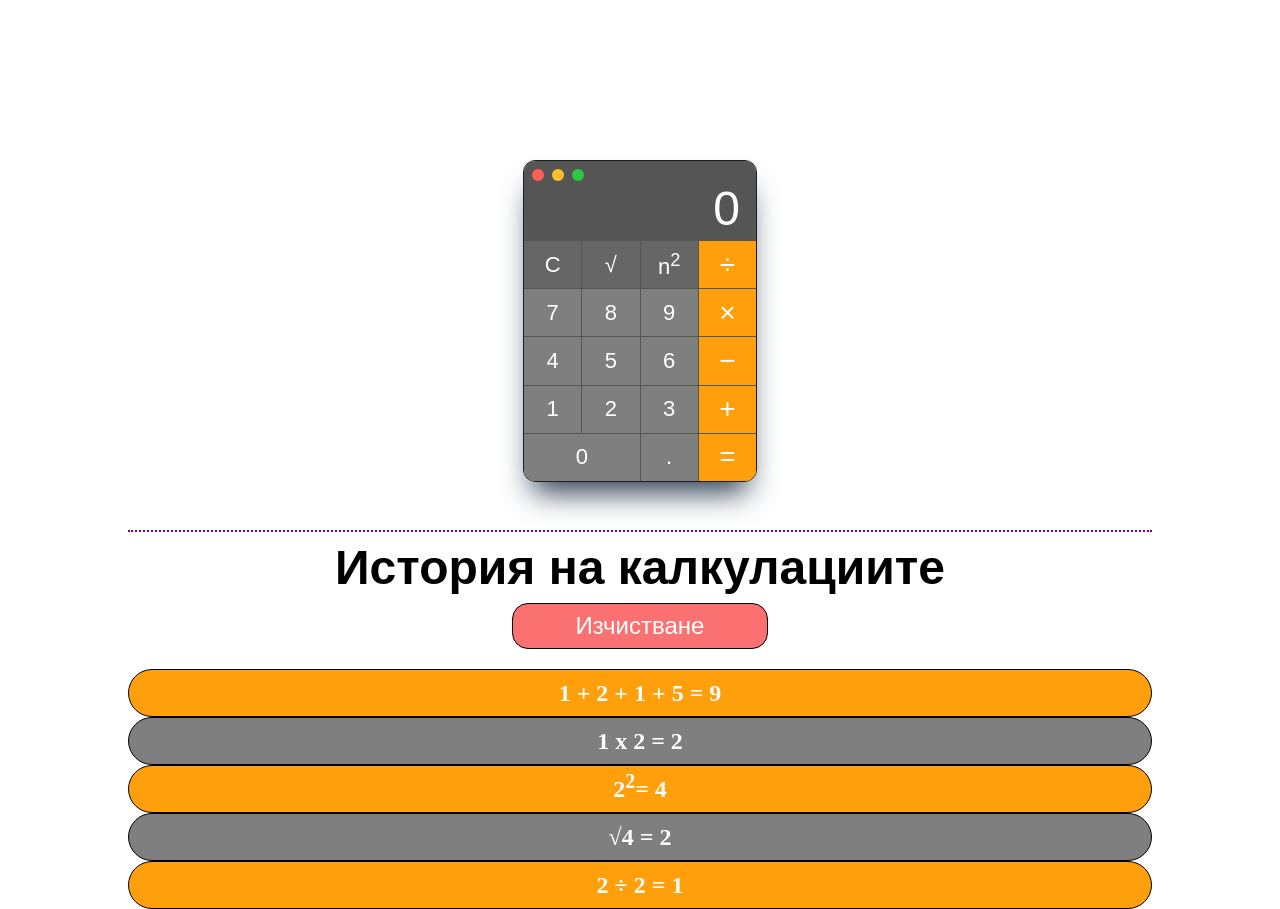
<file: js-dom-exam-72072/index.html>
<!DOCTYPE html>
<html lang="en">
<head>
  <meta charset="UTF-8">
  <meta name="viewport" content="width=device-width, initial-scale=1.0">
  <meta http-equiv="X-UA-Compatible" content="ie=edge">
  <title>Calculator</title>

  <link rel="stylesheet" href="./styles.css">
  <script src="./script.js" defer></script>
</head>
<body>
  <section class="wrapper">
    <header class="header flex column">
      <nav class="action-menu flex ">
        <li class="menu-item flex h-center v-center close">&times;</li>
        <li class="menu-item flex h-center v-center min">&minus;</li>
        <li class="menu-item flex h-center v-center max">&plus;</li>
      </nav>
      <input class="input" value="0" />
    </header>

    <main class="calculator">
      <div class="action-grid">
        <button class="action action-btn">C</button>
        <button class="action action-btn">&#8730;</button>
        <button class="action action-btn">n<sup>2</sup></button>
        <button class="action orange">&divide;</button>
        <button class="action">7</button>
        <button class="action">8</button>
        <button class="action">9</button>
        <button class="action orange">&times;</button>
        <button class="action">4</button>
        <button class="action">5</button>
        <button class="action">6</button>
        <button class="action orange">&minus;</button>
        <button class="action">1</button>
        <button class="action">2</button>
        <button class="action">3</button>
        <button class="action orange">&plus;</button>
        <button class="action zero">0</button>
        <button class="action">.</button>
        <button class="action orange">=</button>
      </div>
    </main>
  </section>

  <section class="history-wrapper">
    <header class="flex column h-center v-center">
      <h1>История на калкулациите</h1>
      <button class="clear">Изчистване</button>
    </header>

    <main>
      <ul class="calculation-list">
        <li>1 + 2 + 1 + 5 = 9</li>
        <li>1 x 2 = 2</li>
        <li>2<sup>2</sup> = 4</li>
        <li>&#8730;4  = 2</li>
        <li>2 &divide; 2 = 1</li>
      </ul>
    </main>
  </section>
</body>
</html>
</file>
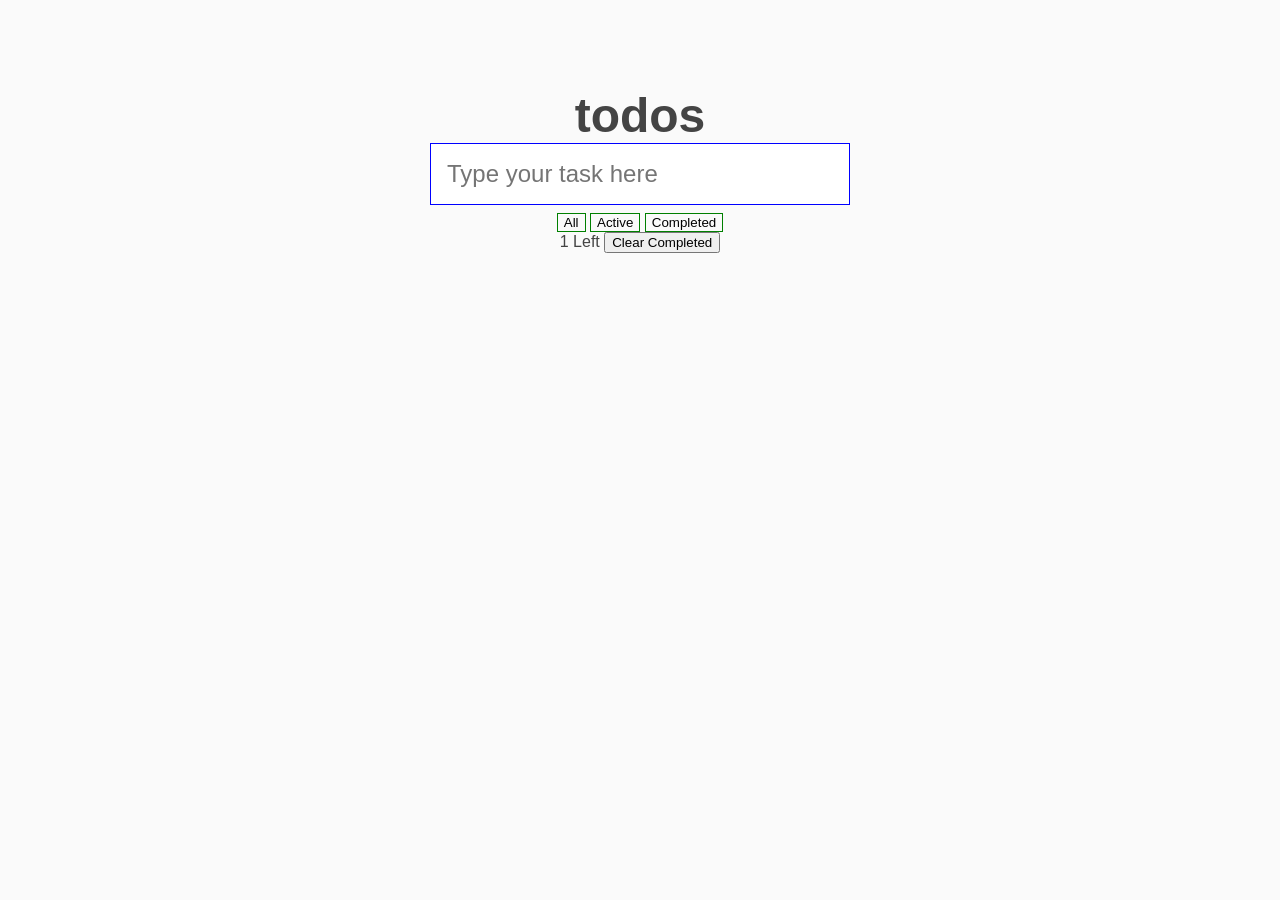
<file: js-dom-exercise/index.html>
<!DOCTYPE html>
<html lang="en">
  <head>
    <meta charset="UTF-8" />
    <meta http-equiv="X-UA-Compatible" content="IE=edge" />
    <meta name="viewport" content="width=device-width, initial-scale=1.0" />
    <title>TODO List</title>

    <link rel="stylesheet" href="./src/styles.css" />
    <script src="./src/index.js" type="module" defer></script>
  </head>
  <body>
    <div class="wrapper">
      <h1 id="heading">todos</h1>

      <div class="todo-list">
        <div class="todo-list-input-wrapper">
          <input id="task-input" placeholder="Type your task here" />
        </div>

        <div class="filter-bar">
          <button id="filter-all">All</button>
          <button id="filter-active">Active</button>
          <button id="filter-completed">Completed</button>
        </div>

        <ul id="list">
        </ul>
      </div>

      <div class="footer-bar">
        <span id="active-left">1 Left</span>
        <button id="clear-completed">Clear Completed</button>
      </div>
    </div>
  </body>
</html>
</file>
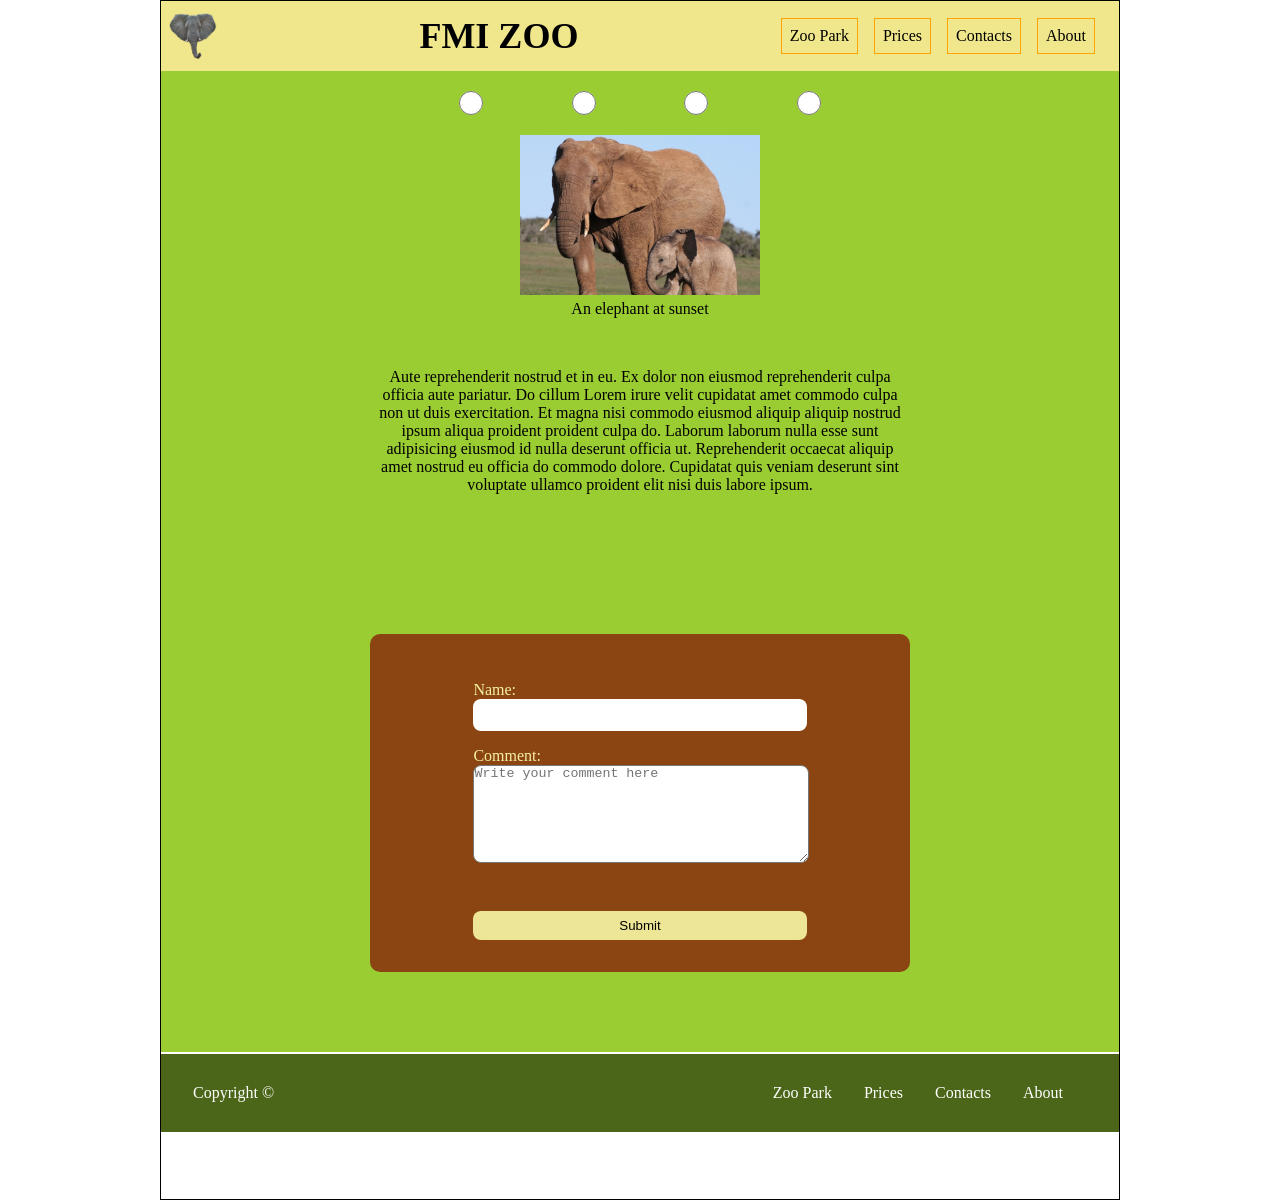
<file: exams/72072-html-css-exam/index.html>
<!DOCTYPE html>
<html lang="en">

<head>
	<meta charset="UTF-8">
	<meta http-equiv="X-UA-Compatible" content="IE=edge">
	<meta name="viewport" content="width=device-width, initial-scale=1.0">
	<title></title>

	<link href="./styles.css" rel="stylesheet" />
</head>

<body>
	<div id="wrapper">
		<header>
			<nav>
				<img src="images/logo.png" height="48" width="48" />
				<h1>FMI ZOO</h1>
				<ul>
					<li>Zoo Park</li>
					<li>Prices</li>
					<li>Contacts</li>
					<li>About</li>
				</ul>
			</nav>
		</header>


		<section id="main-section-wrapper">
			<div id="main-section">
				<div id="radio-button-wrapper">
					<input type="radio" name="radAnswer" value="images/slon-1.webp" />
					<input type="radio" name="radAnswer" value="images/slon-2.webp" />
					<input type="radio" name="radAnswer" value="images/slon-3.webp" />
					<input type="radio" name="radAnswer" value="images/slon-4.webp" />
				</div>

				<article id="elephant-article">
					<div id="main-image"></div>
					<span>An elephant at sunset</span>
					<p>Aute reprehenderit nostrud et in eu. Ex dolor non eiusmod reprehenderit culpa officia aute
						pariatur. Do
						cillum Lorem irure velit cupidatat amet commodo culpa non ut duis exercitation. Et magna nisi
						commodo
						eiusmod aliquip aliquip nostrud ipsum aliqua proident proident culpa do. Laborum laborum nulla
						esse sunt
						adipisicing eiusmod id nulla deserunt officia ut. Reprehenderit occaecat aliquip amet nostrud eu
						officia do
						commodo dolore. Cupidatat quis veniam deserunt sint voluptate ullamco proident elit nisi duis
						labore ipsum.
					</p>
				</article>

				<div id="form-wrapper">
					<form id="contact-form">
						<span id="name-span">Name:</span>
						<input type="text">
						<span id="comment-span">Comment:</span>
						<textarea placeholder="Write your comment here"></textarea>
						<button>Submit</button>
					</form>
				</div>
			</div>

			<footer>
				<span>Copyright ©</span>
				<ul>
					<li>Zoo Park</li>
					<li>Prices</li>
					<li>Contacts</li>
					<li>About</li>
				</ul>
			</footer>
		</section>
		<!-- <p>Aute officia occaecat voluptate officia est. Consequat in veniam eu culpa ipsum excepteur Lorem velit
			eiusmod ipsum sunt amet adipisicing. Commodo adipisicing nisi nulla fugiat sunt.</p> -->

		<!-- <p>Velit nulla est reprehenderit veniam ad consectetur. Sint magna esse ex et culpa voluptate ad enim irure
				aliquip aute labore labore. Enim sint ullamco pariatur mollit culpa nostrud sit dolore dolore qui aute
				ipsum. Aliquip ea ipsum pariatur ullamco enim velit cupidatat sit magna esse in irure fugiat. Veniam aute
				duis dolor aliqua mollit duis. Proident minim enim ea aliqua.</p> -->

		<!-- <p>Occaecat non officia ad aliquip exercitation. Do qui id consequat consectetur ut minim Lorem ex duis
					voluptate consequat Lorem. Minim exercitation magna amet commodo ad consectetur. Quis adipisicing nostrud
					sunt laboris nostrud consequat velit consectetur ut voluptate ad enim excepteur. Amet magna ea minim commodo
					reprehenderit. Aliqua et esse proident sit labore nisi enim excepteur amet id ipsum nisi velit. Aute
					proident ullamco eiusmod eiusmod.</p> -->
	</div>

</body>

</html>
</file>
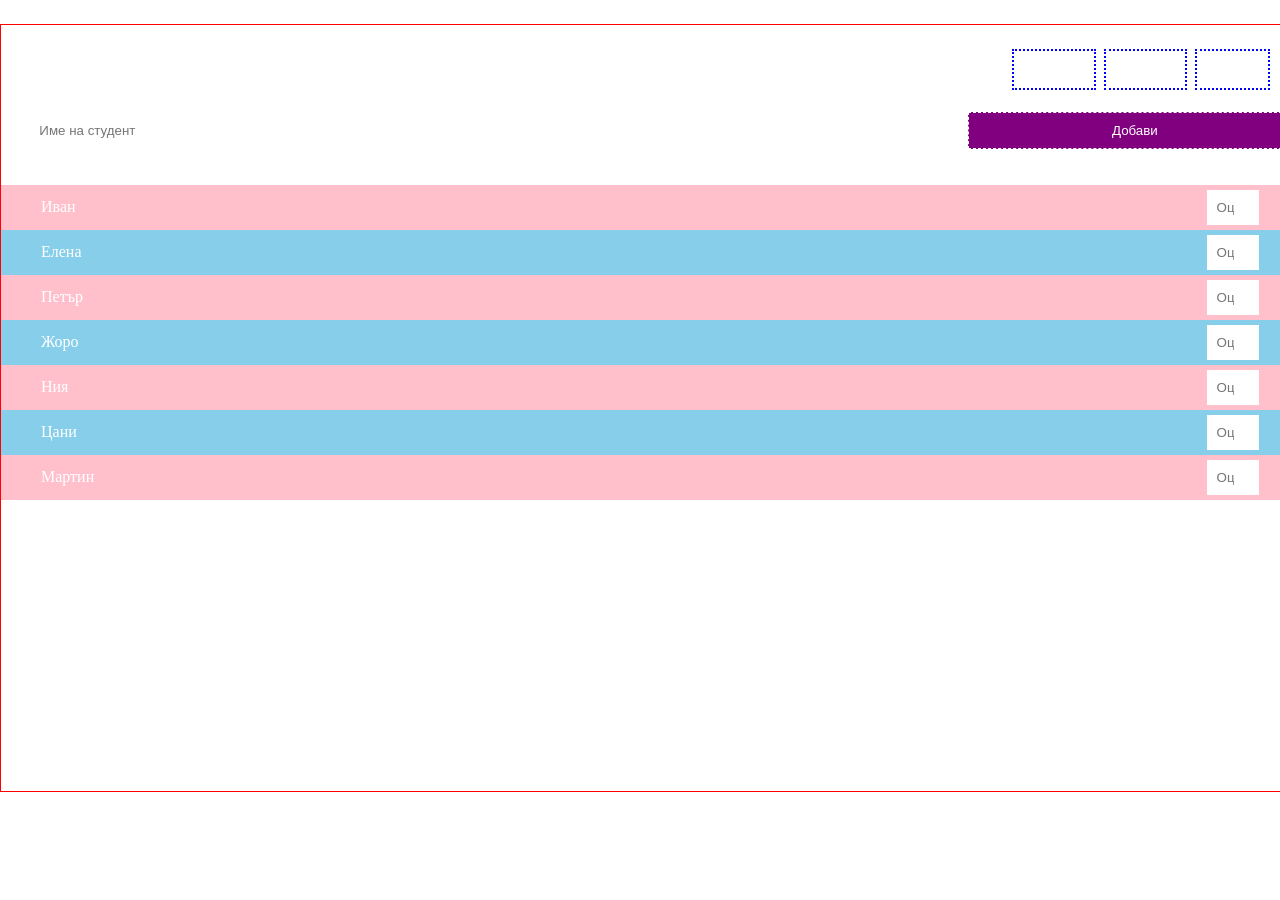
<file: homework-01/student-list/index.html>
<html lang="en">

<head>
  <meta charset="UTF-8">
  <meta name="viewport" content="width=device-width, initial-scale=1.0">
  <meta http-equiv="X-UA-Compatible" content="ie=edge">
  <title>HTML / CSS Exam Page</title>

  <link rel="stylesheet" href="./style.css">
</head>

<body>
  <div id="main">
    <header>
      <div class="navigation-wrapper">
        <h2>Списък от студенти</h2>
        <ul>
          <li>Помощ</li>
          <li>Начало</li>
          <li>Изход</li>
        </ul>
      </div>

      <form class="add-student-form">
        <input type="text" placeholder="Име на студент"><button>Добави</button>
      </form>
    </header>

    <section class="students-section">
      <table class="students-table" CELLPADDING=0 BORDER="0">
        <colgroup>
          <col class="name-column">
          <col class="grade-column">
        </colgroup>

        <tr>
          <td class="student-row">Иван</td>
          <td>
            <input type="number" min="2" max="6" step="1" placeholder="Оценка" class="grade-input">
          </td>
        </tr>
        <tr>
          <td class="student-row">Елена</td>
          <td>
            <input type="number" min="2" max="6" step="1" placeholder="Оценка" class="grade-input">
          </td>
        </tr>
        <tr>
          <td class="student-row">Петър</td>
          <td>
            <input type="number" min="2" max="6" step="1" placeholder="Оценка" class="grade-input">
          </td>
        </tr>
        <tr>
          <td class="student-row">Жоро</td>
          <td>
            <input type="number" min="2" max="6" step="1" placeholder="Оценка" class="grade-input">
          </td>
        </tr>
        <tr>
          <td class="student-row">Ния</td>
          <td>
            <input type="number" min="2" max="6" step="1" placeholder="Оценка" class="grade-input">
          </td>
        </tr>
        <tr>
          <td class="student-row">Цани</td>
          <td>
            <input type="number" min="2" max="6" step="1" placeholder="Оценка" class="grade-input">
          </td>
        </tr>
        <tr>
          <td class="student-row">Мартин</td>
          <td>
            <input type="number" min="2" max="6" step="1" placeholder="Оценка" class="grade-input">
          </td>
        </tr>
      </table>
    </section>

  </div>
</body>

</html>
</file>
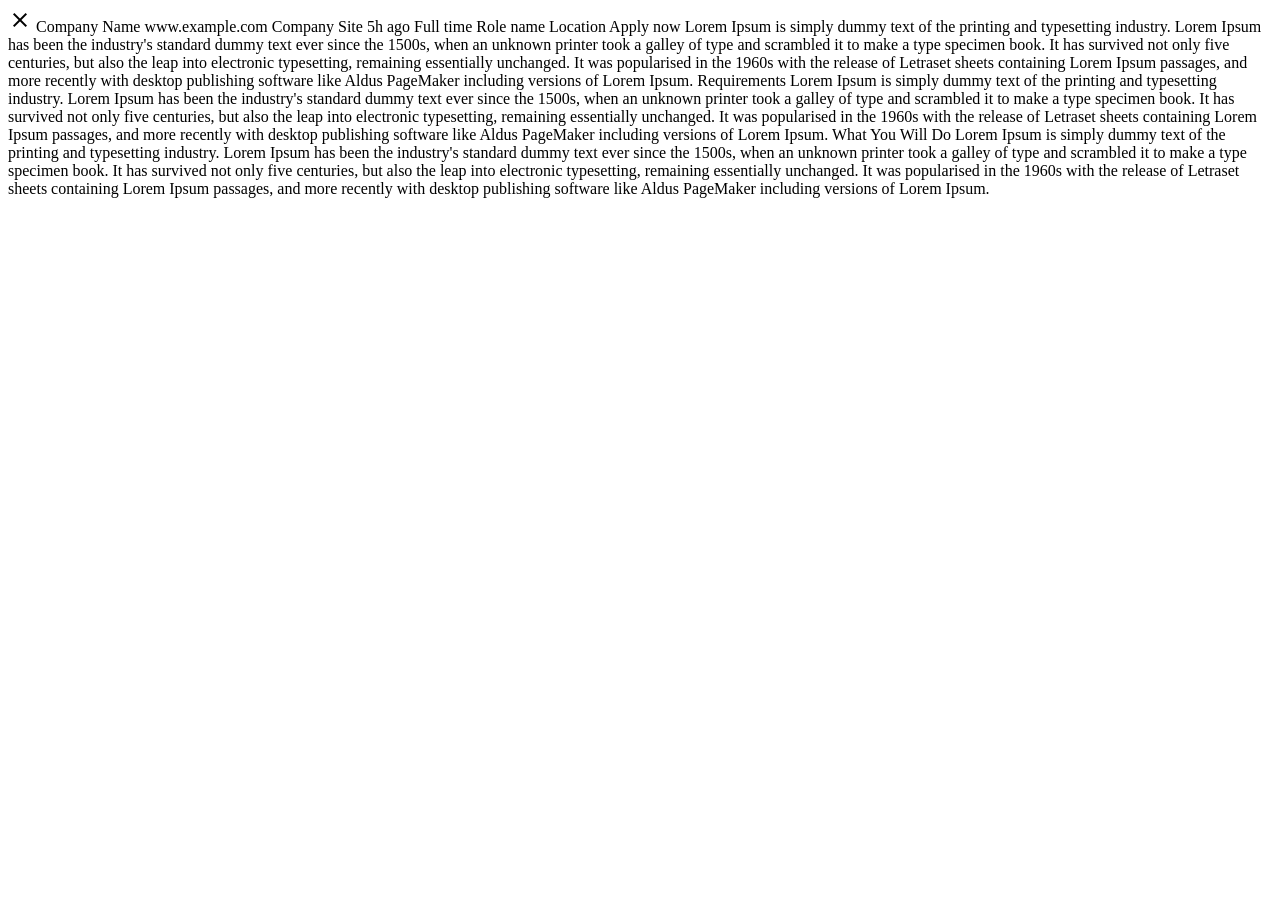
<file: css-upr-01/template_2.html>
<html>

<head>
    <link rel="stylesheet"
        href="https://fonts.googleapis.com/css2?family=Material+Symbols+Outlined:opsz,wght,FILL,GRAD@48,400,0,0" />
</head>

<body>
    <span class="material-symbols-outlined">close</span>
    Company Name
    www.example.com
    Company Site
    5h ago
    Full time
    Role name
    Location
    Apply now

    Lorem Ipsum is simply dummy text of the printing and typesetting industry. Lorem Ipsum has been the industry's standard
    dummy text ever since the 1500s, when an unknown printer took a galley of type and scrambled it to make a type specimen book.
    It has survived not only five centuries, but also the leap into electronic typesetting, remaining essentially unchanged.
    It was popularised in the 1960s with the release of Letraset sheets containing Lorem Ipsum passages, and more recently with desktop
    publishing software like Aldus PageMaker including versions of Lorem Ipsum.

    Requirements

    Lorem Ipsum is simply dummy text of the printing and typesetting industry. Lorem Ipsum has been the industry's standard
    dummy text ever since the 1500s, when an unknown printer took a galley of type and scrambled it to make a type specimen book.
    It has survived not only five centuries, but also the leap into electronic typesetting, remaining essentially unchanged.
    It was popularised in the 1960s with the release of Letraset sheets containing Lorem Ipsum passages, and more recently with desktop
    publishing software like Aldus PageMaker including versions of Lorem Ipsum.

    What You Will Do

    Lorem Ipsum is simply dummy text of the printing and typesetting industry. Lorem Ipsum has been the industry's standard
    dummy text ever since the 1500s, when an unknown printer took a galley of type and scrambled it to make a type specimen book.
    It has survived not only five centuries, but also the leap into electronic typesetting, remaining essentially unchanged.
    It was popularised in the 1960s with the release of Letraset sheets containing Lorem Ipsum passages, and more recently with desktop
    publishing software like Aldus PageMaker including versions of Lorem Ipsum.
</body>

</html>
</file>
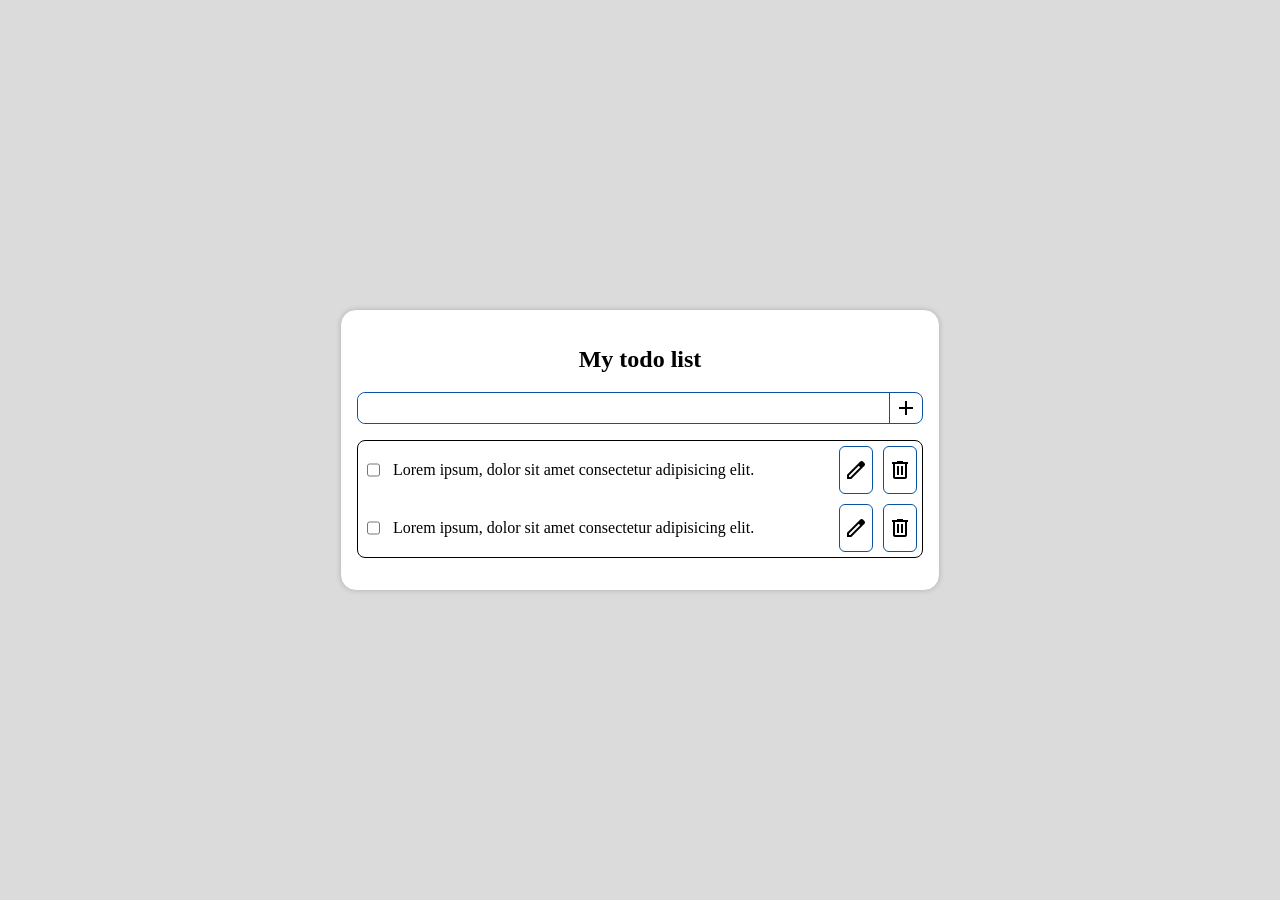
<file: css-upr-01/task-01/template_1.html>
<html>

<head>
    <link rel="stylesheet"
        href="https://fonts.googleapis.com/css2?family=Material+Symbols+Outlined:opsz,wght,FILL,GRAD@48,400,0,0" />

     <link rel="stylesheet" href="style.css">
</head>

<body>
    <section class="wrapper">
        <header id="todo-list-header">
            <h1>My todo list</h1>

            <div id="input-wrapper">
                <input type="text">
                <span class="material-symbols-outlined">add</span>
            </div>
        </header>

        <section id="todo-list-wrapper">
            <ul>
                <li>
                    <input type="checkbox">
                    <span class="todo-task">Lorem ipsum, dolor sit amet consectetur adipisicing elit.</span>
                    <span class="material-symbols-outlined li-btn">edit</span>
                    <span class="material-symbols-outlined li-btn">delete</span>
                </li>
                <li>
                    <input type="checkbox">
                    <span class="todo-task">Lorem ipsum, dolor sit amet consectetur adipisicing elit.</span>
                    <span class="material-symbols-outlined li-btn">edit</span>
                    <span class="material-symbols-outlined li-btn">delete</span>
                </li>
            </ul>
        </section>
    </section>
</body>

</html>
</file>
<file: js-dom-exam-72072/styles.css>
* {
  margin: 0;
  padding: 0;
}

:root {
  --header-background-color: #555555;
  --header-button-color: #6D6D6D;
  --main-action-button-bg: #666666;
  --main-digit-button-bg: #7F7F7F;
  --main-button-border: #555555;
  --main-side-button-bg: #FF9F0B;
  --close-button-bg: #FE5F56;
  --min-button-bg: #FEBD30;
  --max-button-bg: #2BC841;
}

.flex {
  display: flex;
}

.column {
  flex-direction: column;
}

.h-center {
  justify-content: center;
}

.v-center {
  align-items: center;
}

.wrapper {
  width: 234px;
  height: 322px;
  border: 1px solid rgb(30, 30, 30);
  margin: auto;
  margin-top: 160px;
  box-sizing: border-box;
  border-radius: 12px;
  overflow: hidden;
  box-shadow: rgb(38, 57, 77) 0px 20px 30px -10px;
}

.action-menu {
  list-style: none;
  width: 100%;
}

.header {
  height: 80px;
  background: var(--header-background-color);
  padding: 8px 0;
  box-sizing: border-box;
}

.menu-item {
  background: var(--header-button-color);
  color: transparent;
  border-radius: 50%;
  font-size: 12px;
  font-weight: bold;
  margin-left: 8px;
  width: 12px;
  height: 12px;
  overflow: visible;
  font-family: Arial, Helvetica, sans-serif;
  cursor: pointer;
}

.input {
  height: calc(100% - 10px);
  background: transparent;
  outline: none;
  border: none;
  font-size: 48px;
  text-align: right;
  color: white;
  font-weight: 100;
  padding: 16px;
  box-sizing: border-box;
}

.close {
  background: var(--close-button-bg)
}

.min {
  background: var(--min-button-bg)
}

.max {
  background: var(--max-button-bg)
}


.action-menu:hover .close,
.action-menu:hover .min,
.action-menu:hover .max {
  color: black;
}

.action-grid {
  display: grid;
  grid-column-gap: 1px;
  grid-row-gap: 1px;
  grid-template-rows: 1fr 1fr 1fr 1fr 1fr;
  grid-template-columns: 1fr 1fr 1fr 1fr;
  height: 100%;
  background: var(--main-button-border);
}

.action {
  box-sizing: border-box;
  border: none;
  color: white;
  font-size: 22px;
  background-color: var(--main-digit-button-bg);
  cursor: pointer;
}

main {
  height: calc(100% - 80px);
}

.zero {
  grid-column-end: span 2;
}

.action-btn {
  background-color: var(--main-action-button-bg);
}

.orange {
  font-size: 28px;
  background-color: var(--main-side-button-bg);
}

.action:active {
  background: #B3B3B3;
}

.action.orange:active {
  background: #CB7E08;
}

.action-btn:active {
  background-color: var(--main-digit-button-bg);
}

.history-wrapper {
  margin: auto;
  margin-top: 48px;
  border-top: 2px dotted purple;
  width: 80%;
}

.history-wrapper h1 {
  text-align: center;
  padding: 8px;
  box-sizing: border-box;
  font-size: 48px;
  font-family: Arial, Helvetica, sans-serif;
}

.calculation-list {
  list-style: none;
  margin-top: 20px;
}

.calculation-list li {
  width: 100%;
  height: 48px;
  background: var(--main-digit-button-bg);
  border-radius: 24px;
  padding: 4px;
  box-sizing: border-box;
  color: white;
  text-align: center;
  font-weight: bold;
  font-size: 24px;
  border: 1px solid black;
  display: flex;
  justify-content: center;
  align-items: center;
}

.calculation-list li:nth-child(odd) {
  background: var(--main-side-button-bg);
}

sup {
  margin-top: -16px;
}

.clear {
  margin: auto;
  width: 25%;
  background: #fb7171;
  color: white;
  border-radius: 16px;
  padding: 8px;
  box-sizing: border-box;
  border: 1px solid black;
  outline: none;
  font-size: 24px;
  cursor: pointer;
}

.clear:active {
  background: #fb7171;
  background: #ff3232;
}
</file>
<file: js-dom-exercise/src/styles.css>
body {
  font-family: "Helvetica", "Arial", sans-serif;
  color: #444444;
  font-size: 16px;
  background-color: #fafafa;
}

.wrapper {
  padding-top: 5rem;
  box-sizing: border-box;
  display: flex;
  flex-direction: column;
  justify-content: center;
  align-items: center;
}

#heading {
  margin: 0;
  font-size: 3rem;
  text-align: center;
}

.todo-list {
  width: 420px;
}

.todo-list-input-wrapper {
  height: 60px;
  border: 1px solid blue;
}

.todo-list-input-wrapper input {
  width: 100%;
  height: 100%;
  border: none;
  box-sizing: border-box;
  padding: 0.5rem;
  padding-left: 1rem;
  font-size: 1.5rem;
}

.todo-list ul {
  list-style: none;
  margin: 0;
  padding: 0;
}

.todo-list li {
  margin: 0;
  padding: 0;

  margin-top: 4px;
  border: 1px solid red;
  display: flex;
  justify-content: space-between;
  padding: 4px;
  box-sizing: border-box;
}

.done span {
  text-decoration: line-through;
}

.delete-task {
  margin: 0;
  padding: 0;
  border: 1px solid orange;
  background-color: transparent;
  padding: 0.25rem;
  box-sizing: border-box;
}

li.hidden-list-item {
  display: none;
}

.filter-bar {
  margin-top: 0.5rem;
  text-align: center;
}

.filter-bar button {
  border: 1px solid green;
  background-color: transparent;
}
</file>
<file: exams/72072-html-css-exam/styles.css>
* {
	margin: 0;
	padding: 0;
}

#wrapper {
	position: relative;
	width: 960px;
	border: 1px solid black;
	box-sizing: border-box;
	height: 1200px;
	margin: auto;
}

header {
	display: flex;
	width: 100%;

}
header nav {
	width: 100%;
	padding: 8px;
	display: flex;
	height: 54px;
	background-color: khaki ;
	justify-content: space-between;
	align-items: center;
}

header nav h1 {
	font-size: 27pt;
}

header nav ul {
	display: flex;
	list-style-type: none;
}

header nav ul li {
	padding: 8px;
	border: 1px solid orange;
	margin-right: 16px;
	transition: .2s ease-in-out;
}

header nav ul li:hover {
	background-color: orange;
	color: white;
	cursor: pointer;
}

#main-section-wrapper {
	background-color: yellowgreen;
	width: 100%;
	display: flex;
	flex-direction: column;
	justify-content: center;
	align-items: center;
}

#main-section {
	display: flex;
	flex-direction: column;
	justify-content: center;
	align-items: center;
	width: 540px;
}

#radio-button-wrapper {
	padding:20px 0;
	display: flex;
	justify-content: space-evenly;
	width: 100%;
}

#radio-button-wrapper input{
	height: 24px;
	width: 24px;
	accent-color: #8b4513;
}

#elephant-article {
	display: flex;
	flex-direction: column;
	justify-content: center;
	align-items: center;
}

#main-image{
	height: 160px;
	width: 240px;
	background-image: url("images/slon-1.webp");
	background-size: cover;
}

#elephant-article span {
	margin-top: 5px;
}

#elephant-article p {
	margin-top: 50px;
	text-align: center;
}

#form-wrapper {
	width: 100%;
	display: flex;
	justify-content: center;
	align-items: center;
	background-color: #8b4513;
	border-radius: 10px;
	margin-top: 140px;
	padding: 32px;
	box-sizing: border-box;
}

#contact-form {	
	width: 70%;
	display: flex;
	flex-direction: column;
	align-items: flex-start;
}
#contact-form span {
	color: #f5f19f;
}

#name-span {
	margin-top: 15px;
}

#comment-span {
	margin-top: 16px;
}

#contact-form input {
	width: 100%;
	height: 32px;
	border-radius: 8px;
	border: none;
}

#contact-form textarea {
	width: 100%;
	height:96px;
	border-radius: 8px;
}

#contact-form button{
	margin-top: 48px;
	padding: 7px;
	width: 100%;
	background-color: #eee697;
	border: none;
	border-radius: 8px;
}

footer {
	margin-top: 80px;
	display: flex;
	justify-content: center;
	align-items: center;
	height: 80px;
	padding: 32px;
	border-top: 2px solid white;
	width: 100%;
	background-color: rgba(0, 0, 0, 0.5);
	box-sizing: border-box;
	color: white;
	justify-content: space-between;
}

footer ul {
	display: flex;
	list-style-type: none;
}

footer ul li {
	padding: 8px;
	margin-right: 16px;
}

@media only screen and (max-width: 992px) {
	#wrapper {
		width: 100%;

	}

	#main-section {
		width: 100%;
		padding: 32px;
		box-sizing: border-box;
	}

	header nav ul li {
		padding: 2px;
	}

	header nav h1 {
		display: none;
	}

	footer ul li {
		padding: 2px;
		margin-right: 1px;
	}

	#contact-form {	
		width: 80%;
	}
}
</file>
<file: homework-01/student-list/style.css>
body, html {
  margin: 0;
  padding: 0;
}

#main {
  border: 1px solid red;
  box-sizing: border-box;
  height: 768px;
  width: 1336px;
  margin: auto;
  margin-top: 24px;
}

/* Add your CSS here */
button {
  border: none;
  margin: 0;
}

input {
  border: none;
  margin: 0;
}

ul {
  cursor: default;
}

#main > header {
  width: 100%;
  background: -moz-linear-gradient(top, green, white);
  padding: 20px 0;
}

.navigation-wrapper {
  display: flex;
}

.navigation-wrapper > h2 {
  width: 70%;
  text-align: center;
  color: white;
}

.navigation-wrapper > ul {
  width: 30%;
  text-align: center;
  cursor: default;
}

.navigation-wrapper > ul > li {
  display: inline;
  padding: 10px 15px;
  color: white;
  margin: 2px;
  border: 2px dotted blue;
  cursor: pointer;
}

.add-student-form {
  width: 100%;
  text-align: center;
}

.add-student-form > input {
  width: 70%;
  background-color: white;
  padding: 10px 5px;
}

.add-student-form > button {
  width: 25%;
  color: white;
  background-color: purple;
  border: 1px dashed white;
  padding: 10px 0;
  cursor: pointer;
  transition: .2s ease-in-out;
}

.add-student-form > button:hover {
  background-color: peru;

}

.students-section {
  width: 100%;
  background-color: red;
}

.students-section > .students-table {
  width: 100%;
  border-collapse: collapse;
  color: #fff;
}

.name-column {
  width: 90%;
}

.grade-column {
  width: 10%;
}
.students-section .students-table tr {
  transition: .2s ease-in-out;
}

.students-section .students-table tr:nth-child(odd) {
  background-color: pink;
}

.students-section .students-table tr:nth-child(even) {
  background-color: skyblue;
}

.students-section .students-table tr:hover {
  background-color: white;
  color: black;
}

.students-section .students-table tr:active {
  background-color: green;
  color: white;
}
.student-row {
  padding: 10px;
  padding-left: 40px;
}

.grade-input {
  padding: 10px;
  margin: 5px;
}
</file>
<file: css-upr-01/task-01/style.css>
body {
    display: flex;
    justify-content: center;
    align-items: center;
    background-color: #dbdbdb;
}

ul {
    list-style: none;
}

.wrapper {
    width: 600px;
    box-sizing: border-box;
    background-color: #ffffff;
    padding: 16px;
    border-radius: 16px;
    border: 1px solid #c6c6c6;
    box-shadow: 0px 0px 5px 0px rgba(0, 0, 0, 0.15);
}

#todo-list-header {
    margin: 0;
    text-align: center;
}

#input-wrapper {
    text-align: center;
    border: 1px solid #0854a0;
    border-radius: 8px;
    display: flex;
    box-sizing: border-box;
    height: 32px;
}

#input-wrapper input {
    border:none;
    border-radius: 8px;
    padding: 8px 4px;
    flex: 1;
}

#input-wrapper span {
    border-left: 1px solid #0854a0;
    width: 32px;
    display: flex;
    align-items: center;
    justify-content: center;
}

#todo-list-wrapper {
    margin: 0;
}

#todo-list-wrapper ul {
    border: 1px solid black;
    border-radius: 8px;
    padding: 0;
    flex-direction: column;
    display: flex;
}

#todo-list-wrapper ul li {
    margin: 0;
    padding: 0;
    height: 48px;
    display: flex;
    column-gap: 10px;
    padding: 5px;
}

.todo-task {
    display: flex;
    align-items: center;
    flex:1;
}

#todo-list-wrapper ul li .li-btn {
    width: 32px;
    border: 1px solid #0854a0;
    border-radius: 6px;
    display: flex;
    align-items: center;
    justify-content: center;
    transition: 0.2s ease-in-out;
}

#todo-list-wrapper ul li .li-btn:hover {
    background-color: #0854a0;
    color: white;
}
</file>
